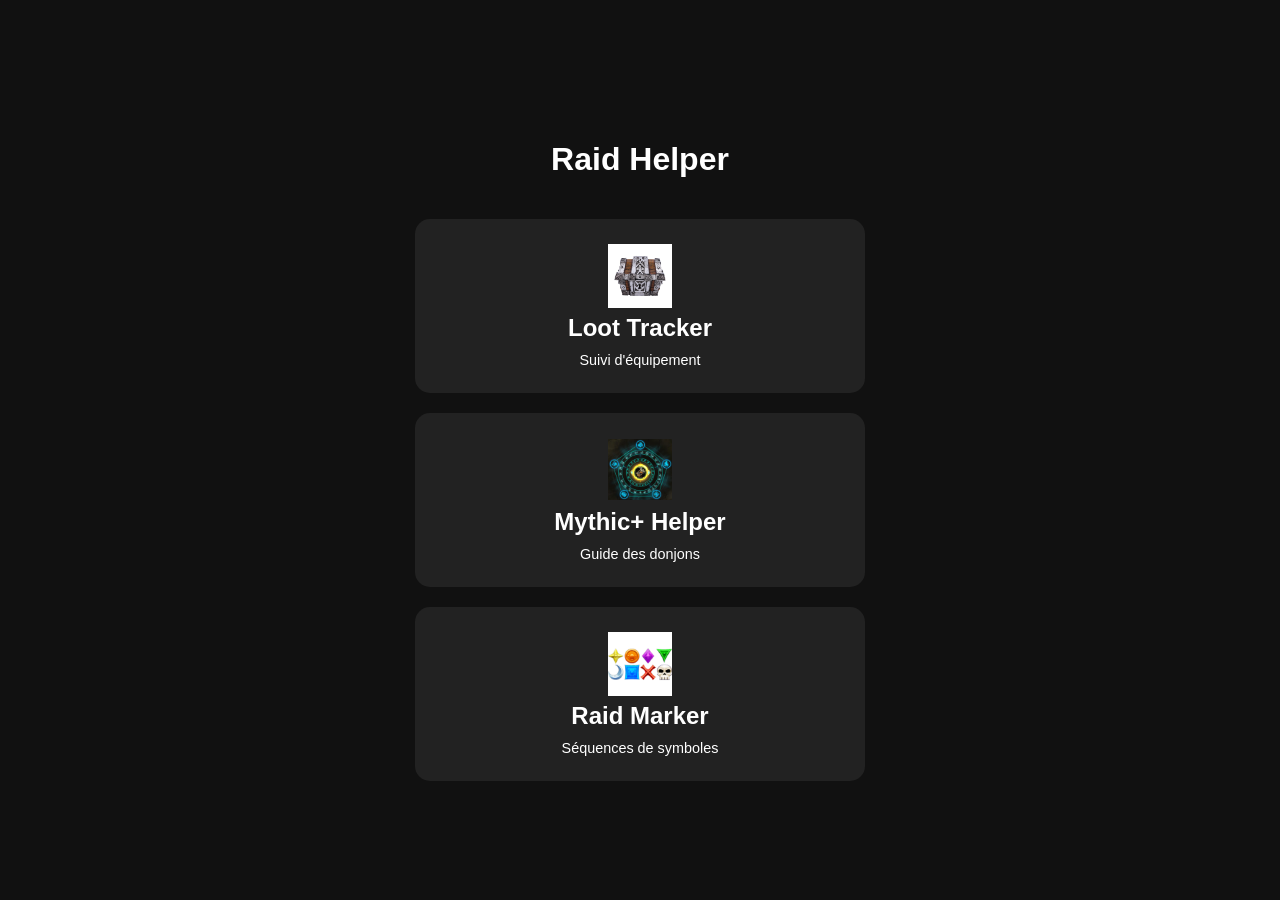
<file: index.html>
<!DOCTYPE html>
<html lang="fr">

<head>

<meta charset="UTF-8">
<meta name="viewport" content="width=device-width, initial-scale=1.0">

<title>Raid Helper</title>

<link rel="stylesheet" href="style.css">

<link rel="manifest" href="manifest.json">

</head>


<body>

<div class="app">

<h1>Raid Helper</h1>

<a class="tool" href="loot-tracker/">

    <img src="assets/loot.png" alt="Loot Tracker">

    <div class="tool-text">
        <strong>Loot Tracker</strong>
        <span>Suivi d'équipement</span>
    </div>

</a>

<a class="tool" href="mythic-plus-helper/">

    <img src="assets/mythic_plus.png" alt="Mythic+ Helper">

    <div class="tool-text">
        <strong>Mythic+ Helper</strong>
        <span>Guide des donjons</span>
    </div>

</a>

<a class="tool" href="marker/">

    <img src="assets/icon-192.png" alt="Raid Marker">

    <div class="tool-text">
        <strong>Raid Marker</strong>
        <span>Séquences de symboles</span>
    </div>

</a>
    
</div>


</body>

</html>
</file>
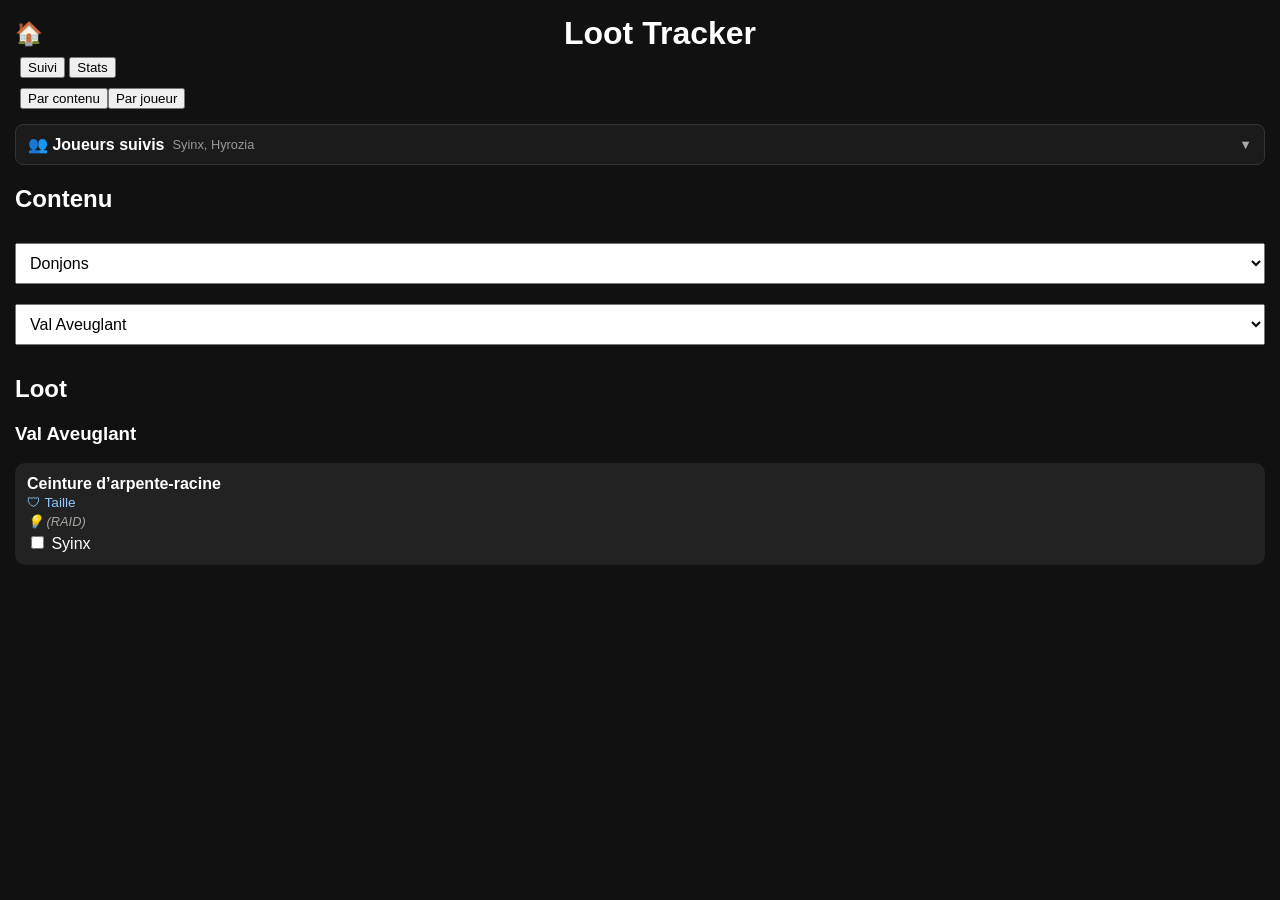
<file: loot-tracker/index.html>
<!DOCTYPE html>
<html lang="fr">

<head>

<meta charset="UTF-8">
<meta name="viewport" content="width=device-width, initial-scale=1.0">

<title>Loot Tracker</title>

<link rel="stylesheet" href="style.css">

</head>


<body>

<div class="app">


<div class="header">

    <a class="home-button" href="/raid-marker-helper/">
        🏠
    </a>

    <h1>
        Loot Tracker
    </h1>

</div>


<div id="mainMode">

    <button id="trackingPage">
        Suivi
    </button>

    <button id="statsPage">
        Stats
    </button>

</div>

<div id="trackingMode">

    <button id="contentMode">
        Par contenu
    </button>

    <button id="playerMode">
        Par joueur
    </button>

</div>

<div id="characters"></div>
    
<div id="contents"></div>

<div id="loot"></div>


<script src="app.js"></script>
    
<script>
    navigator.serviceWorker.register(
        "service-worker.js",
        {
            scope: "./"
        }
    );
</script>
    
</body>

</html>
</file>
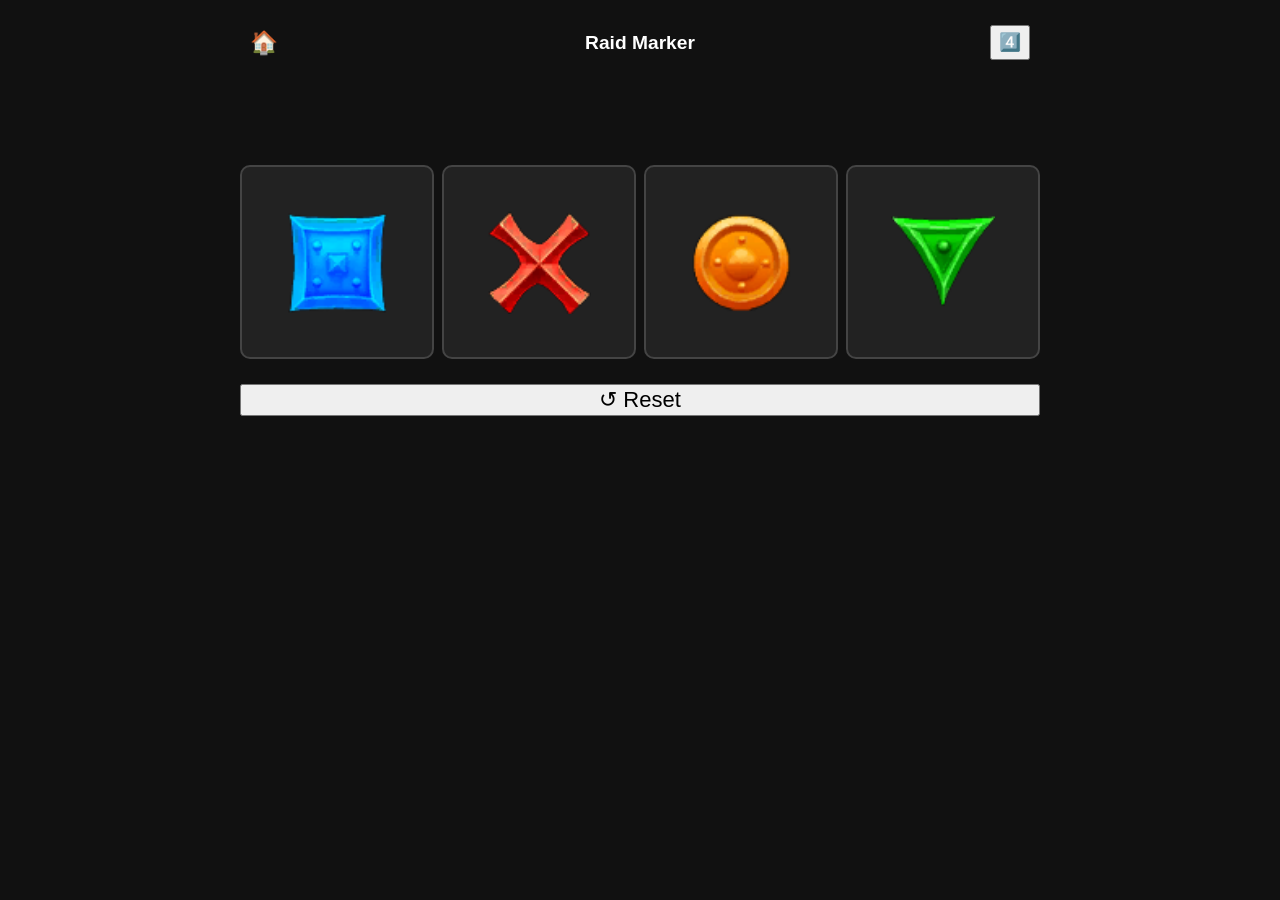
<file: marker/index.html>
<!DOCTYPE html>
<html lang="fr">

<head>
    <meta charset="UTF-8">
    <meta name="viewport" content="width=device-width, initial-scale=1.0">

    <title>Raid Marker</title>

    <link rel="stylesheet" href="style.css">

    <meta name="theme-color" content="#111111">

</head>

<body>

<div class="app">

    <div class="header">

    <a class="home-button" href="/raid-marker-helper/">
        🏠
    </a>


        <h1>
            Raid Marker
        </h1>


        <button id="modeButton">
            4️⃣
        </button>

    </div>

    <div id="inputSequence" class="sequence"></div>


    <div id="buttons" class="buttons"></div>


    <button id="reset">
        ↺ Reset
    </button>
    
</div>

<script src="app.js"></script>

<script>
    navigator.serviceWorker.register(
        "service-worker.js",
        {
            scope: "./"
        }
    );
</script>
    
</body>

</html>
</file>
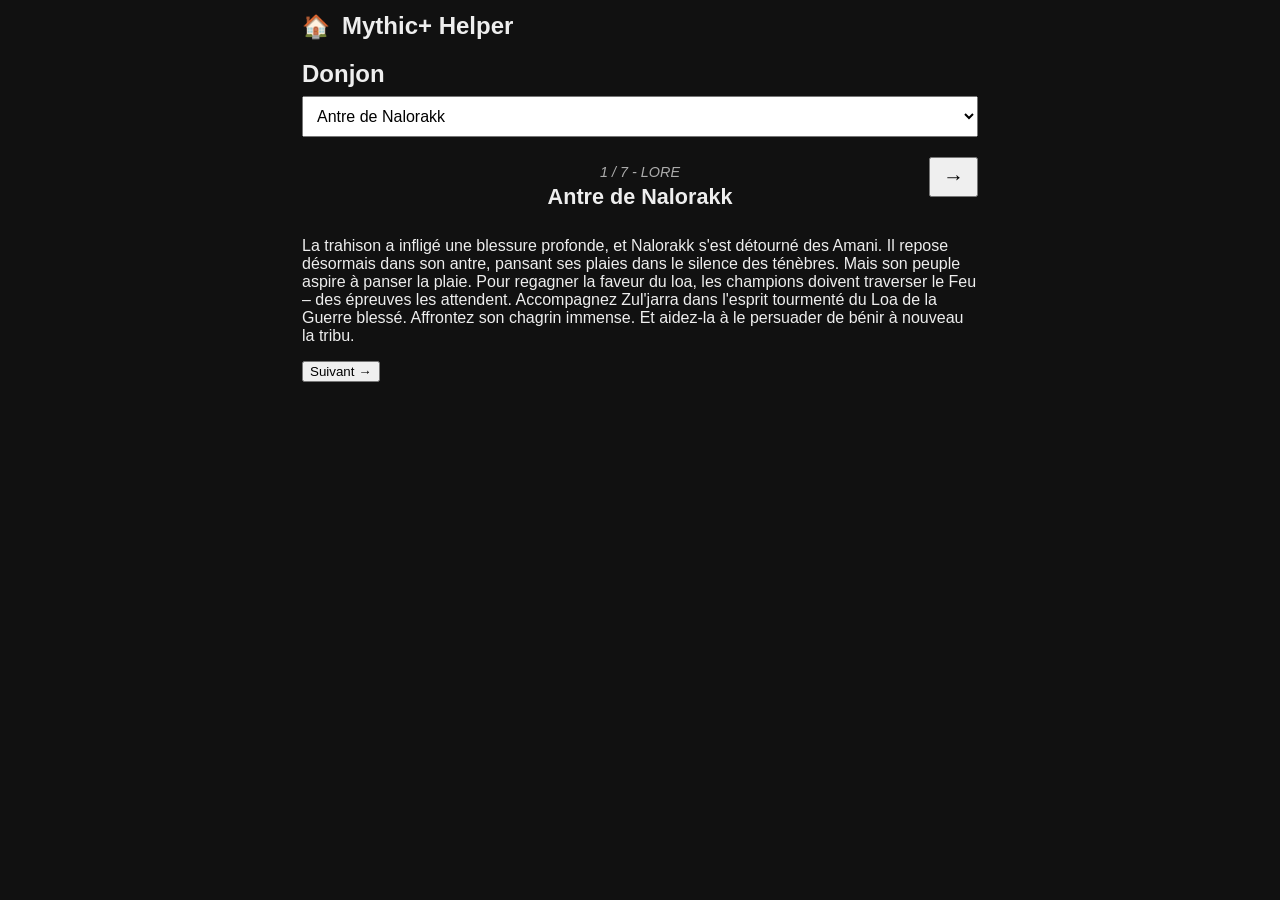
<file: mythic-plus-helper/index.html>
<!DOCTYPE html>
<html lang="fr">

<head>

<meta charset="UTF-8">
<meta name="viewport" content="width=device-width, initial-scale=1.0">

<title>Mythic+ Helper</title>

<link rel="stylesheet" href="style.css">

</head>


<body>

<div class="app">


    <div class="header">

        <a class="home-button" href="../">
            🏠
        </a>

        <h1>
            Mythic+ Helper
        </h1>

    </div>


    <div id="contentSelector">

        <h2>Donjon</h2>

        <select id="dungeonSelect"></select>

    </div>


    <div id="dungeon"></div>


</div>


<script src="app.js"></script>
<script>

if ("serviceWorker" in navigator) {

    navigator.serviceWorker.register(
        "service-worker.js"
    );

}

</script>

</body>

</html>
</file>
<file: style.css>
body {

    margin:0;
    background:#111;
    color:white;

    font-family:sans-serif;

}


.app {

    height:100vh;

    display:flex;
    flex-direction:column;

    align-items:center;
    justify-content:center;

    gap:20px;

}

body {

    margin:0;
    background:#111;
    color:white;

    font-family:sans-serif;

}


.app {

    height:100vh;

    display:flex;
    flex-direction:column;

    align-items:center;
    justify-content:center;

    gap:20px;

}


.tool {

    width:80%;
    max-width:400px;

    padding:25px;

    border-radius:15px;

    background:#222;

    color:white;
    text-decoration:none;

    text-align:center;

    font-size:1.5em;

}


.tool span {

    display:block;

    font-size:0.6em;

    margin-top:10px;

}

.tool img {
    width: 64px;
    height: 64px;
    object-fit: contain;
    flex-shrink: 0;
}
</file>
<file: loot-tracker/style.css>
body {

    margin:0;

    background:#111;

    color:white;

    font-family:sans-serif;

}

#mainMode {
    padding:5px;
}
#trackingMode {
    padding:5px;
}

.app {

    padding:15px;

}



.header {

    width:100%;

    display:grid;

    grid-template-columns:40px 1fr;

    align-items:center;

}

.stats-table {

    width:100%;

    border-collapse: collapse;

}


.stats-container {

    width:100%;

    overflow-x:auto;

}


.stats-table {

    border-collapse:collapse;

    width:100%;

    min-width:900px;

    table-layout:fixed;

}


.stats-table th,
.stats-table td {

    border:1px solid #555;

    padding:8px;

    text-align:center;

}


/* colonne contenu */

.stats-table th:first-child,
.stats-table td:first-child {

    width:250px;

    text-align:left;

}


/* toutes les colonnes joueurs */

.stats-table th:not(:first-child),
.stats-table td:not(:first-child) {

    width:60px;

    max-width:60px;

    overflow:hidden;

    text-overflow:ellipsis;

}

.header h1 {

    text-align:center;

    margin:0;

}

.characters-selector {

    margin: 10px 0;

    background: #1b1b1b;

    border: 1px solid #333;

    border-radius: 8px;

    overflow: hidden;

}


.characters-selector-header {

    display: flex;

    align-items: center;

    gap: 8px;

    padding: 10px 12px;

    cursor: pointer;

    user-select: none;

}


.characters-selector-header:hover {

    background: #242424;

}


.characters-selected {

    flex: 1;

    color: #999;

    font-size: 0.8rem;

    overflow: hidden;

    text-overflow: ellipsis;

    white-space: nowrap;

}


.characters-selector-arrow {

    margin-left: auto;

    font-size: 0.8rem;

    color: #aaa;

}


.characters-selector-content {

    padding: 10px 12px;

    border-top: 1px solid #333;

}


.characters-selector-content.hidden {

    display: none;

}


.character {

    display: inline-block;

    margin-right: 15px;

    margin-bottom: 8px;

}

.slot {

    font-size: 0.85rem;
    color: #8ecaff;
    margin-top: 2px;

}

.note {

    font-size: 0.8rem;
    color: #a8a7a2;
    font-style: italic;
    margin: 4px 0;

}
.home-button {

    color:white;

    text-decoration:none;

    font-size:1.4rem;

}

.stats-container {
    overflow-x: auto;
}


.stats-table {
    width: 100%;
    border-collapse: collapse;
}


.stats-table th,
.stats-table td {
    padding: 6px 10px;
    text-align: center;
}


.stats-table th:first-child,
.stats-table td:first-child {
    text-align: left;
}


.stats-table .section td {

    font-weight: bold;
    background: rgba(128,128,128,0.15);

    padding-top: 12px;
    padding-bottom: 12px;

}


.stats-table .raid-title td {

    font-weight: bold;

    background: rgba(128,128,128,0.08);

    padding-left: 20px;

}


.stats-table .boss td:first-child {

    padding-left: 35px;

}


.stats-table .total td {

    font-weight: bold;

    border-top: 2px solid #888;

}

select {

    width:100%;

    padding:10px;

    margin:10px 0;

    font-size:1rem;

}

.character,
.item {

    background:#222;

    border-radius:10px;

    padding:12px;

    margin:10px 0;

}


.upgrade-class {
    font-size: 0.85em;
    font-weight: bold;
    margin-right: 4px;
}

.upgrade-enchant {
    color: #b46cff;
}

.upgrade-renfort {
    color: #b87235;
}

.upgrade-gem {
    color: #4fd17b;
}

.upgrade-catalyst {
    color: #f0d66d;
}

select {

    width:100%;

    padding:10px;

    font-size:1rem;

}

#mode {

    display:flex;

    gap:10px;

    margin:15px 0;

}
.item-details {

    margin-left: 24px;
    margin-top: 5px;
    padding: 6px 10px;

    background: rgba(255,255,255,0.025);

    border-left: 2px solid rgba(255,255,255,0.08);

    border-radius: 0 6px 6px 0;

}


.item-details .slot {

    margin-top: 0;

}


.item-details .note {

    margin: 3px 0 6px 0;

}


.upgrades {

    margin: 5px 0 7px 0;

}


.upgrade {

    font-size: 0.78rem;

    line-height: 1.35;

    margin: 2px 0;

}


.item-source {

    display:block;

    margin-top: 5px;

    color:#888;

    font-size:0.72rem;

}

.item > label {

    display:block;

    font-size:1rem;

}


.item > label strong {

    font-weight:600;

}

#mode button {

    flex:1;

    padding:10px;

}
.upgrade-legend {

    margin: 10px 0 15px 0;

    background: #1b1b1b;

    border: 1px solid #333;

    border-radius: 8px;

    overflow: hidden;

}


.upgrade-legend-header {

    display:flex;

    justify-content:space-between;

    align-items:center;

    padding:9px 12px;

    cursor:pointer;

    user-select:none;

}


.upgrade-legend-header:hover {

    background:#242424;

}


.upgrade-legend-content {

    display:flex;

    flex-wrap:wrap;

    gap:8px;

    padding:0 12px 10px 12px;

}


.upgrade-legend-content.hidden {

    display:none;

}


.legend-item {

    font-size:0.78rem;

    font-weight:bold;

}


/* Couleurs de la légende */

.legend-item.upgrade-catalyst {
    color:#f0d66d;
}


.legend-item.upgrade-enchant {
    color:#b46cff;
}


.legend-item.upgrade-gem {
    color:#4fd17b;
}

.upgrades.hidden {
    display: none;
}
</file>
<file: marker/style.css>
body{

    margin:0;

    background:#111;

    color:white;

    font-family:Arial,sans-serif;

    user-select: none;
    -webkit-user-select: none;
}

.app{

    max-width:500px;

    margin:auto;

    padding:15px;

}

.header {

    width:100%;

    display:grid;

    grid-template-columns:40px 1fr 40px;

    align-items:center;

    box-sizing:border-box;

    padding:10px;

}

.header h1 {

    text-align:center;

    margin:0;

    font-size:1.2rem;

}

#modeButton {

    font-size:1.1rem;

    padding:5px;

}

.sequence {

    --icon-size: 70px;
    --gap: 10px;

    height: calc(
        (3 * var(--icon-size))
        + (2 * var(--gap))
        + 50px
    );

    padding-top: 25px;
    padding-bottom: 25px;

    box-sizing: border-box;

    display: flex;
    flex-wrap: wrap;

    gap: var(--gap);

    justify-content: center;

    align-content: flex-start;

    overflow: hidden;

}


.sequence img {

    width: var(--icon-size);
    height: var(--icon-size);

    user-select: none;
    -webkit-user-select: none;

    -webkit-touch-callout: none;

    pointer-events: none;
}

.buttons {

    display: grid;

    gap: 15px;

    width: 100%;

}

.buttons.mode4 {

    grid-template-columns: repeat(2, minmax(0, 1fr));

}

.buttons.mode8 {

    grid-template-columns: repeat(4, minmax(0, 1fr));

}

.buttons button {

    width: 100%;
    aspect-ratio: 1 / 1;

    background: #222;

    border: 2px solid #444;

    border-radius: 15px;

    display: flex;

    justify-content: center;

    align-items: center;

    padding: 0;

    aspect-ratio: 1 / 1;
}

/* Mode 4 */

.buttons.mode4 img {

    width: 55%;
    height: 55%;

}

/* Mode 8 */

.buttons.mode8 img {

    width: 55%;
    height: 55%;

}

#reset{

    margin-top:25px;

    width:100%;

    font-size:22px;

}

.sequence.longpress{

    opacity:.4;

}

@media (orientation: landscape) {


    .app {

        max-width: 800px;

    }


    .sequence {

        --icon-size: 55px;
        --gap: 8px;


        height: calc(
            var(--icon-size)
            + 40px
        );


        padding-top: 20px;
        padding-bottom: 20px;

        flex-wrap: nowrap;

    }


    .sequence img {

        width: var(--icon-size);
        height: var(--icon-size);

    }

    .buttons.mode4 {

        grid-template-columns: repeat(4, 1fr);

    }

    .buttons.mode4 img {

    width: 55%;
    height: 55%;

    }

    .buttons.mode8 {

        grid-template-columns: repeat(8, 1fr);

    }


    .buttons {

        gap: 8px;

    }


    .buttons button {

        border-radius: 10px;

    }
 
    .buttons img {

    width: 50px;
    height: 50px;

    }

}

.top-bar {

    width:100%;

    display:flex;

    justify-content:flex-start;

    padding:10px;

    box-sizing:border-box;

}


.home-button {

    font-size:1.4rem;

    text-decoration:none;

    color:white;

    text-align:left;

}
</file>
<file: mythic-plus-helper/style.css>
* {
    box-sizing: border-box;
}


body {

    margin: 0;

    font-family:
        Arial,
        sans-serif;

    background: #111;

    color: #eee;

}


.app {

    max-width: 700px;

    margin: auto;

    padding: 12px;

}


.header {

    display: flex;

    align-items: center;

    gap: 12px;

    margin-bottom: 20px;

}


.header h1 {

    margin: 0;

    font-size: 1.5rem;

}


.home-button {

    text-decoration: none;

    font-size: 1.4rem;

}


#contentSelector {

    margin-bottom: 20px;

}


#contentSelector h2 {

    margin-bottom: 8px;

}


#dungeonSelect {

    width: 100%;

    padding: 10px;

    font-size: 1rem;

}


#dungeon h2 {

    margin-bottom: 8px;

}

.section-navigation {
    display: flex;
    justify-content: space-between;
    align-items: center;
    gap: 10px;
    margin-bottom: 15px;
}

.section-title {
    flex: 1;
}

.section-counter {
    font-size: 0.9em;
    font-style: italic;
    opacity: 0.7;
}

.section-name {
    font-size: 1.35em;
    font-weight: bold;
    margin-top: 3px;
}

.next-page-top {
    flex-shrink: 0;
    font-size: 1.3em;
    padding: 6px 12px;
}

.section-navigation {
    position: relative;
    margin-bottom: 20px;
    min-height: 60px;
}

.section-title {
    text-align: center;
    padding: 0 50px;
}

.section-counter {
    font-size: 0.9em;
    font-style: italic;
    opacity: 0.7;
}

.section-name {
    font-size: 1.35em;
    font-weight: bold;
    margin-top: 4px;
}

.next-page-top {
    position: absolute;
    right: 0;
    top: 0;

    font-size: 1.3em;
    padding: 6px 12px;
}
.mob-card {
    border: 1px solid var(--border-color, #444);
    border-radius: 8px;
    padding: 12px;
    margin: 12px 0;
    background: var(--card-background, rgba(255, 255, 255, 0.03));
}

.mob-card h4 {
    margin: 0 0 10px 0;
    font-size: 1.05em;
}

.mob-info {
    margin: 0 8px 10px 12px;
    font-size: 0.9em;
    opacity: 0.8;
}

.mob-priority {
    color: #e74c3c;
}

.priority-warning {
    margin-right: 5px;
}

.abilities {
    margin-left: 12px;
}

.ability {
    display: flex;
    gap: 8px;
    margin: 10px 0;
    font-size: 0.9em;
}

.ability-content {
    flex: 1;
}

.ability-name {
    display: flex;
    align-items: baseline;
    gap: 6px;
}

.ability-name strong {
    font-size: 0.95em;
}

.ability-action {
    margin-top: 3px;
    font-weight: bold;
}

.ability-info {
    margin-top: 3px;
    opacity: 0.8;
    font-size: 0.9em;
}

.ability-icon {
    flex-shrink: 0;
}

.ability-icon img {
    width: 32px;
    height: 32px;
    border-radius: 4px;
    object-fit: cover;
}

.ability-type {
    display: inline-block;

    width: 70px;
    flex-shrink: 0;

    box-sizing: border-box;

    padding: 2px 5px;

    text-align: center;

    font-size: 0.7em;
    font-weight: bold;

    border: 1px solid;
    border-radius: 4px;
}

/* =========================
   TYPES DE COMPÉTENCES
   ========================= */

.type-aoe {
    border-color: #e67e22;
    color: #e67e22;
}

.type-cone {
    border-color: #e67e22;
    color: #e67e22;
}

.type-degats {
    border-color: #f1c40f;
    color: #f1c40f;
}

.type-tank {
    border-color: #d67856;
    color: #d67856;
}

.type-heal {
    border-color: #27ae60;
    color: #27ae60;
}

.type-dot {
    border-color: #8e44ad;
    color: #8e44ad;
}

.type-buff {
    border-color: #18c6c9;
    color: #18c6c9;
}
.type-soak {
    border-color: #2980b9;
    color: #2980b9;
}

.type-enrage {
    border-color: #c0392b;
    color: #c0392b;
}

.type-fixate {
    border-color: #c0392b;
    color: #c0392b;
}

.type-adds {
    border-color: #fafafa;
    color: #fafafa;
}

.type-debuff{
    border-color: #de33ab;
    color: #de33ab;
}

/* =========================
   BADGE ACTION
   ========================= */

.ability-action {
    margin-top: 4px;
}

.ability-action-badge {
    display: inline-block;

    padding: 2px 7px;

    border-radius: 4px;

    font-size: 0.72em;
    font-weight: bold;

    background: rgba(255, 255, 255, 0.12);
    border: 1px solid rgba(255, 255, 255, 0.3);
}

.ability-action-badge.priority {
    border-color: #e74c3c;
    background: rgba(231, 76, 60, 0.15);
}

.section-note {
    margin: 14px 0;
    padding: 10px 12px;
    border-radius: 6px;
    font-size: 0.9em;
}
</file>
